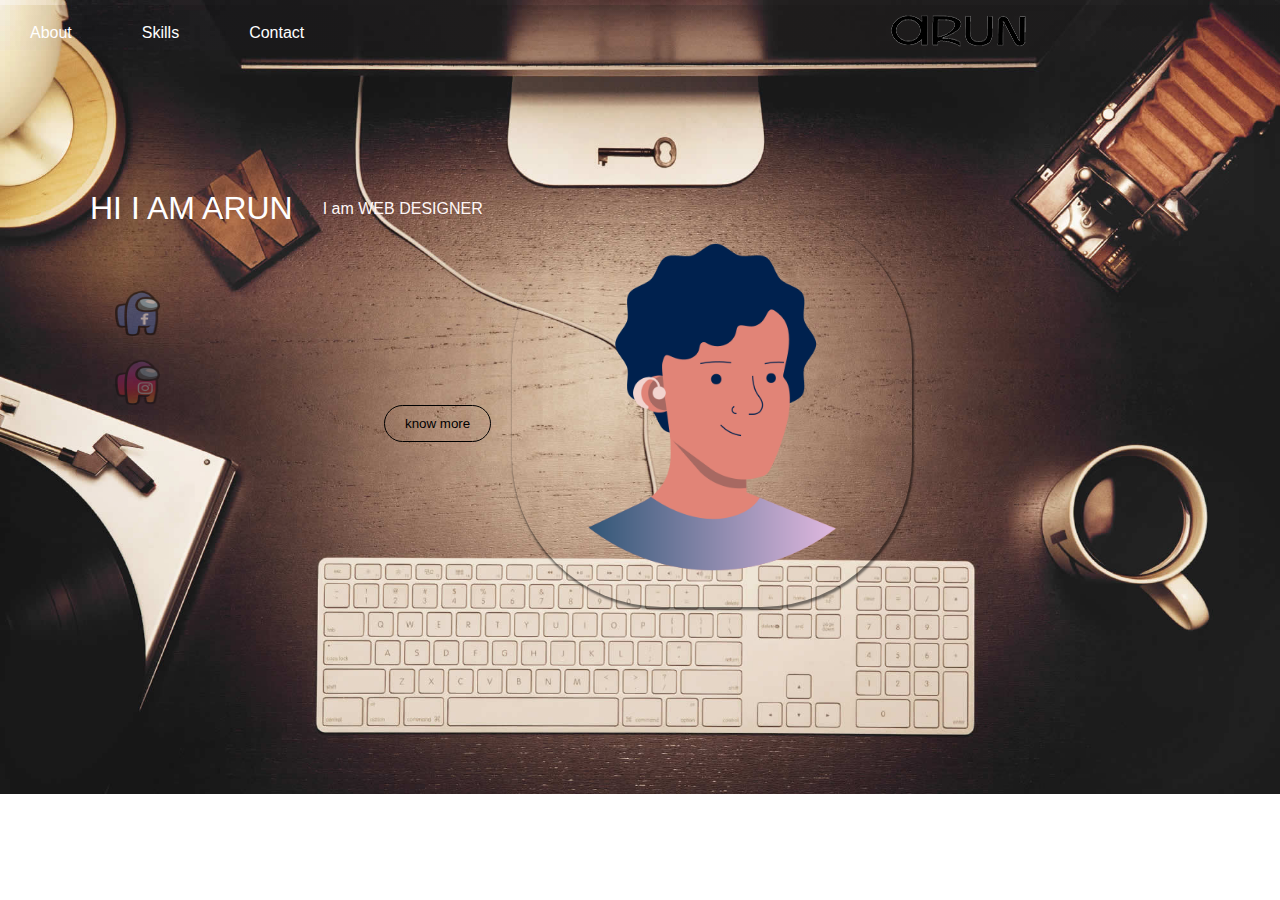
<file: index.html>
<!DOCTYPE html>
<html lang="en">
<head>
    <meta charset="UTF-8">
    <meta name="viewport" content="width=device-width, initial-scale=1.0">
    <link rel="stylesheet" href="style.css">
    <link rel="icon" href="./icons/me.jpg">
    <title>MY PAGE |</title>
</head>
<body>
    
    <div class="navbar">
        <div class="logo">
            <a href="index.html" ><img  src="./icons/arunlogo.jpg"></a>
        </div>   
            <div class="containers"> 
                <nav>
                         <ul id="h">
                             <li id="f"><a href="about.html">About</a></li>
                             <li id="s" ><a href="skills.html">Skills</a></li>
                             <li id="t" ><a href="contact.html">Contact</a></li>
                        </ul>    
                </nav> 
            </div>   
    </div>
    <div class="main-text">
        <h1>HI I AM ARUN</h1><p>I am WEB DESIGNER </p>
        <form action="./about.html" method="get">
                <button class="btn" type="submit" >know more</button>
        </form>
    </div>    
    <div class="imge">
        <a href="index.html" ><img src="./icons/me.jpg"></a>
    </div>    
    
    <div class="sub">    
           <a href="https://www.facebook.com/pollamreddy.arunmohan/" ><img src="./icons/amf.jpg"></a>
           
    </div>
    <div class="sun">
        <a href="https://www.instagram.com/iam_arun.p/"><img src="./icons/ami.jpg "></a>
        
    </div>   

        
        


    
</body>
</html>
</file>
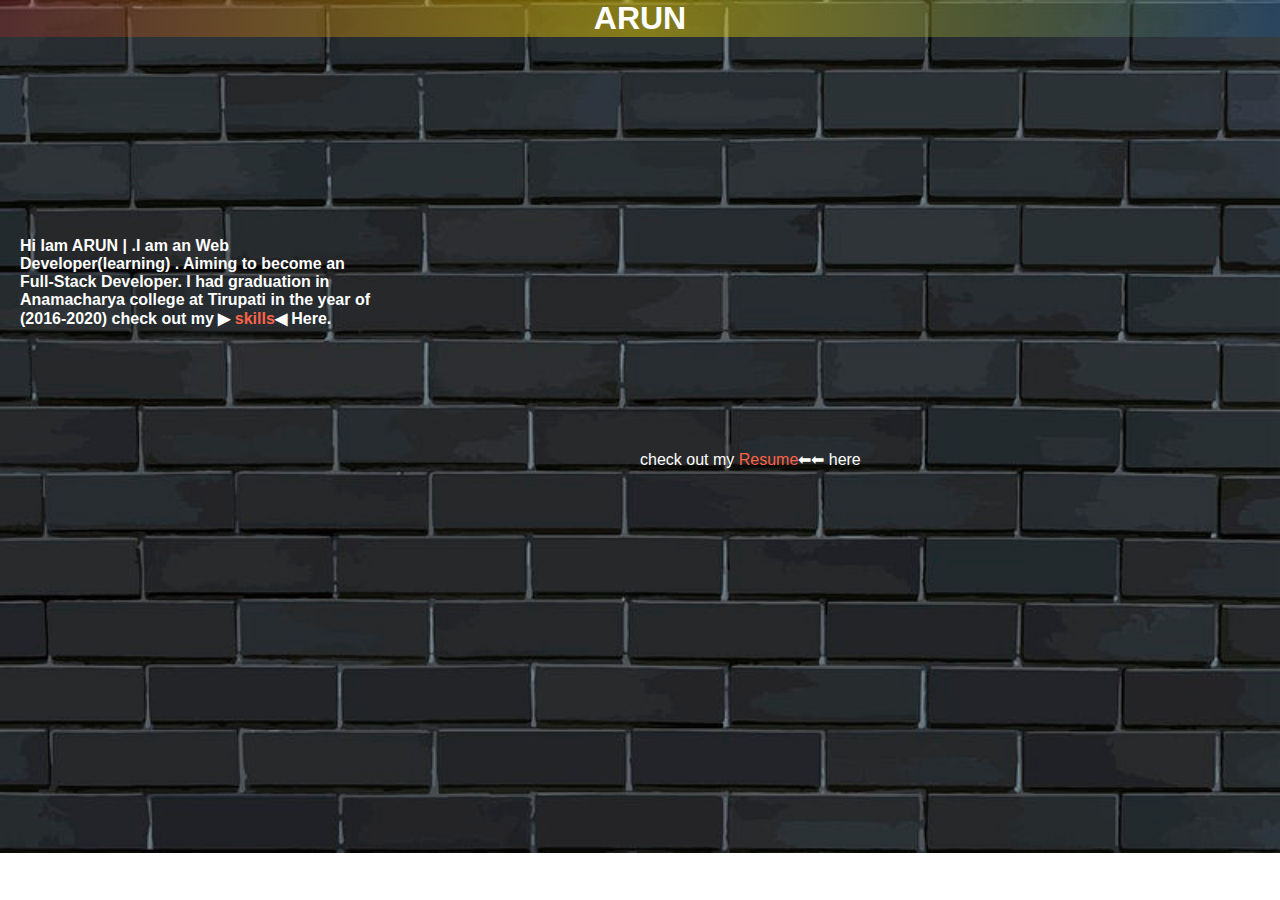
<file: about.html>
<!DOCTYPE html>
<html lang="en">
<head>
    <meta charset="UTF-8">
    <meta name="viewport" content="width=device-width, initial-scale=1.0">
    <link rel="icon" href="">
    <link rel="stylesheet" href="./ab.css">
    <title>About|</title>
</head>
<body>
    <div class="navbar">
        <a href="index.html"><h1>ARUN</h1></a>
    </div>
    <div class="body">
        <p>Hi Iam ARUN | .I am an Web Developer(learning) . Aiming to become an Full-Stack Developer. I had graduation in Anamacharya college  at Tirupati  in the year of (2016-2020) check out my ▶<a href="skills.html"> skills</a>◀ Here. </p>
    </div>
    <div class="res">
        <p> check out my <a href="./icons/resume.pdf.pdf">Resume</a>⬅⬅ here</p>
        </div>    
</body>
</html>
</file>
<file: contact.html>
<!DOCTYPE html>
<html lang="en">
<head>
    <meta charset="UTF-8">
    <meta name="viewport" content="width=device-width, initial-scale=1.0">
    <link rel="stylesheet" href="./co.css">
    <link rel="icon" href="./icons/mail.jpg">
    <title>Contact|</title>
</head>
<body>
    <div class="showcase-form card">
        <h2>REQUEST ON MAIL</h2>
        <form>
            <div class="form-control">
                <input type="text" name="name" autocomplete="off" required >
                <label for="name" class="label-name">
                  <span class="content-name">NAME</span>    
                </label>
            
            </div>
        
            <div class="form-control">
                <input type="age" name="age"  autocomplete="off" required>
                <label for="age" class="label-age">
                    <span class="content-age">AGE</span>    


                </label>
            
            </div>
            <div class="form-control">
                <input type="email" name="email" autocomplete="off" required>
                <label for="email" class="label-email">
                    <span class="content-email">EMAIL</span>    

                </label>
            
            </div>
                <input type="submit" value="send" class="btn btn-primary">


        </form>
</div>      
    
</body>
</html>
</file>
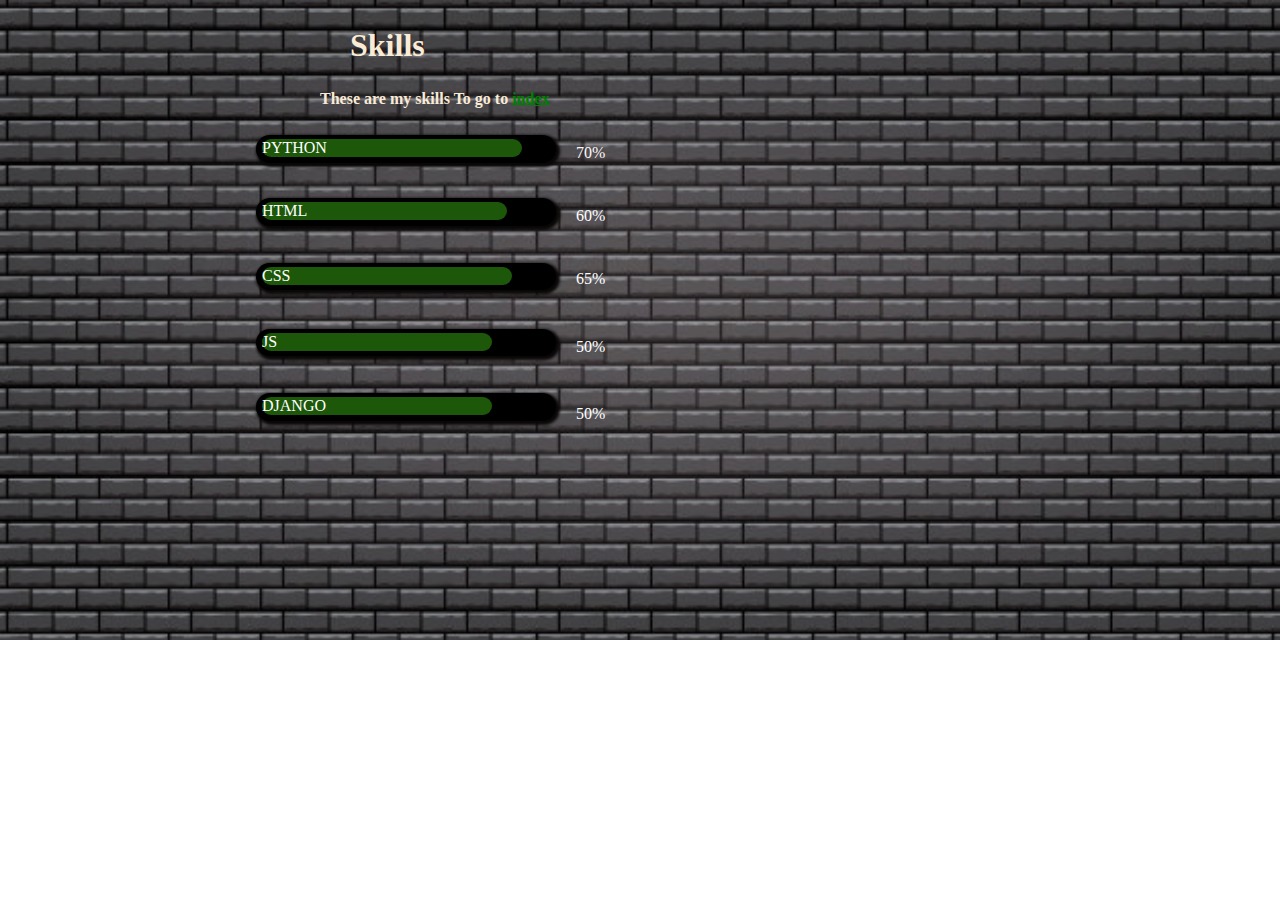
<file: skills.html>
<!DOCTYPE html>
<html lang="en">
<head>
    <meta charset="UTF-8">
    <meta name="viewport" content="width=device-width, initial-scale=1.0">
    <link rel="icon" href="">
    <link rel="stylesheet" href="./sk.css">
    <title>Skills|</title>
</head>
<body>
    <h1>Skills</h1>
    <p>These are my skills  To go to <a href="index.html">index</a>  </p>
    
    <div class="progress-bar" data-label="PYTHON"></div>
    <label class="p">70%</label><br>
    <div class="progress-bar1" data-label="HTML"></div>
    <label class="h">60%</label><br>
    <div class="progress-bar2" data-label="CSS"></div>
    <label class="c">65%</label><br>
    <div class="progress-bar3" data-label="JS"></div>
    <label class="j">50%</label><br>
    <div class="progress-bar4" data-label="DJANGO"></div>
    <label class="d">50%</label><br>


</body>
</html>
</file>
<file: style.css>
* {
  box-sizing: border-box;
  margin: 0;
  padding: 0;
}
body {
  font-family: georgia, sans-serif;
  font-weight: 300;
  background-image: url(./icons/bg1.jpg);
  background-repeat: no-repeat;
  background-size: cover;
  min-width: 800px;
  overflow-x: hidden;
}
a {
  text-decoration: none;
}
ul {
  list-style-type: none;
}
h1 {
  font-weight: 500;
}
/* navbar */
.navbar {
  background: linear-gradient(
    to left,
    rgba(86, 44, 105, 0.01),
    rgba(255, 9, 9, 0.01),
    rgba(10, 5, 255, 0.01)
  );
  display: flex;
  flex-direction: row-reverse;
  height: 50px;
  overflow: hidden;
  min-width: 800px;
  max-width: 20000px;
}
.navbar .logo img {
  border-radius: 20px, black;
  border-image: space;
  float: left;
}
.logo {
  border-color: brown;
  border-radius: 20px;
  opacity: 1;
  image-rendering: auto;
  height: 10%;
  width: 10%;
  position: relative;
  left: -11%;
  top: -60%;
  min-width: fit-content;
  max-width: fit-content;
}
.logo:focus {
  outline: none;
  cursor: pointer;
}

#h {
  display: flex;
  align-items: center;
  position: absolute;
  left: 30px;
  gap: 70px;
  height: 65px;
}

#f a {
  color: rgb(255, 255, 255);
  height: fit-content;
}
#f a:hover {
  color: rgb(229, 255, 0);
}

#s a {
  color: rgb(255, 255, 255);
  height: fit-content;
}
#s a:hover {
  color: rgb(0, 255, 0);
  border: none;
}

#t a {
  color: rgb(255, 255, 255);
  height: fit-content;
}
#t a:hover {
  color: rgb(0, 247, 255);
}
/* body of page*/
.main-text h1 {
  color: rgb(255, 255, 255);
  font-family: "Gill Sans", "Gill Sans MT", Calibri, "Trebuchet MS", sans-serif;
  position: relative;
  top: 80px;
  left: 30px;
  margin: 60px;
}
.main-text p {
  color: rgb(255, 247, 247);
  font-family: "Gill Sans", "Gill Sans MT", Calibri, "Trebuchet MS", sans-serif;
  position: relative;
  top: 150px;
}
.main-text {
  display: flex;
}

/* images */

.sub {
  display: flex;
  position: relative;
  left: 9%;
  top: -320px;
  bottom: 50%;
}

.sub img {
  height: 45px;
  width: 45px;
  opacity: 1;
}
.sub a {
  opacity: 0.5;
}
.sub a:hover {
  opacity: 1;
  transition: 0.5s ease-in;
}
.sub img :hover {
  opacity: 1;
}
.sun {
  display: flex;
  position: relative;
  left: 9%;
  top: -300px;
  bottom: 50%;
}
.sun img {
  height: 45px;
  width: 45px;
}
.sun a {
  opacity: 0.3;
}
.sun a:hover {
  opacity: 1;
  transition: 0.5s ease-in;
}
.sun img:hover {
  border-radius: 5px;
}
.imge img {
  height: 400px;
  width: 400px;
  position: relative;
  left: 40%;

  border-radius: 150px;
  box-shadow: 1px 2px 2px 1px rgba(0, 0, 0, 0.5);
}

/* button style */
.btn {
  display: inline-block;
  padding: 10px 20px;
  background: rgba(248, 8, 8, 0);
  border: 1px solid black;
  border-radius: 50px;
  transition: 0.5s;
  position: absolute;
  top: 45%;
  left: 30%;
  color: black;
}
.btn:focus {
  outline: none;
}
.btn a {
  color: black;
}

.btn:hover {
  color: azure;
  border: 1px solid white;
  transform: scale(1.2);
}
.btn a:hover {
  color: white;
}
</file>
<file: ab.css>
* {
  box-sizing: border-box;
  margin: 0;
  padding: 0;
}
body {
  background: url(./ab.jpg);
  background-repeat: no-repeat;
  background-size: cover;
  overflow-x: hidden;
  font-family: Verdana, Geneva, Tahoma, sans-serif;
}
a {
  text-decoration: none;
}
.navbar {
  display: flex;
  justify-content: center;
  background: linear-gradient(
    to right,
    rgba(241, 24, 24, 0.2),
    rgb(225, 200, 0, 0.5),
    rgb(0, 100, 200, 0.2)
  );
  border-color: rgb(24, 77, 77);
}
.navbar a {
  color: white;
}
.body {
  color: white;
  font-weight: 700;
  background-color: rgba(0, 0, 0, 0);
  height: 400px;
  width: 400px;
  padding: 200px 20px 30px 20px;
}
.body a {
  color: tomato;
}
.body a:hover {
  color: rgb(102, 255, 71);
}

.res p {
  position: absolute;
  top: 50%;
  left: 50%;
  color: white;
}
.res a {
  color: tomato;
}
.res a:hover {
  color: rgb(102, 255, 71);
}
</file>
<file: co.css>
* {
  box-sizing: border-box;
  margin: 0;
  padding: 0;
}
body {
  font-family: georgia, sans-serif;
  font-weight: 300;
  background-color: steelblue;
}

.showcase-form h2 {
  color: rgb(255, 255, 255);
}
.showcase-form .form-control {
  margin: 20px 0;
  font-size: 15px;
  font-family: inherit;
  color: rgb(255, 255, 255);
}

.showcase-form input[type="text"],
.showcase-form input[type="email"],
.showcase-form input[type="age"] {
  border: 0;
  /* border:none; */
  /* border-bottom: 3px solid #050505; */
  width: 100%;
  padding: 3px;
  font-size: 18px;
  color: rgb(197, 15, 15);
}
.showcase-form input:focus {
  outline: none;
}
.showcase-form input[type="text"],
.showcase-form input[type="age"],
.showcase-form input[type="email"] {
  padding: 2px;
  position: relative;
  border: hidden;
  border-bottom: 3px solid #0a0a0a;
  background-color: inherit;
  color: rgb(0, 0, 0);
}
.showcase-form label {
  padding-right: 15px;
  padding-left: -70px;
  color: rgb(0, 0, 0);
}

.showcase-form h2 {
  color: rgb(71, 5, 5);
}
.card {
  background-color: transparent;
  border-radius: 10px;
  padding-left: 10px;
  color: rgb(17, 3, 3);
  box-shadow: 5px 2px 2px 3px rgba(136, 28, 28, 0.719);
  margin: 10px;
  position: relative;
  left: 35%;
  top: 100px;
  padding: 10px;
  height: 350px;
  width: 300px;
  z-index: 2px;
  justify-self: flex-end;
}
.card h1 {
  font-size: 25px;
}

.btn {
  display: inline-block;
  padding: 10px 20px;
  background: rgba(248, 8, 8, 0.664);
  border: none;
  border-radius: 50px;
}
.btn {
  outline: none;
}
.btn:hover {
  background: rgb(47, 175, 8);
  color: rgb(2, 2, 2);
  transform: scale(1.1);
}
</file>
<file: sk.css>
* {
  box-sizing: border-box;
  margin: 0;
  padding: 0;
}
*::before,
*::after {
  box-sizing: border-box;
}
body {
  background: url(./icons/sb.jpg);
  background-repeat: no-repeat;
  background-size: cover;
  overflow-x: hidden;
}
h1 {
  color: antiquewhite;
  font-weight: 700;
  position: absolute;
  top: 3%;
  left: 350px;
}
p {
  color: antiquewhite;
  font-weight: 700;
  position: absolute;
  top: 10%;
  left: 320px;
}
a {
  color: green;
}
a:hover {
  color: rgb(18, 121, 211);
}
.progress-bar {
  background: rgb(0, 0, 0);
  width: 300px;
  height: 0.73cm;
  box-shadow: 2px 2px 3px 2px rgb(10, 7, 7);
  border-radius: 20px;
  position: absolute;
  left: 20%;
  top: 15%;
  overflow: hidden;
}
.progress-bar::before {
  content: attr(data-label);
  display: flex;
  color: white;
  position: relative;
  top: 15%;
  left: 2%;
  background: rgb(28, 87, 10);
  border-radius: 20px;
  width: 260px;
  min-width: 5px;
  max-width: 300px;
  animation: move 3s linear 0s 1 normal;
}
@keyframes move {
  0% {
    background: red;
    width: 45px;
  }
  50% {
    background: yellow;
    width: 100px;
  }
  100% {
    background: green;
    width: 240px;
  }
}
.p {
  color: rgb(255, 247, 247);
  position: absolute;
  top: 16%;
  left: 45%;
}
.progress-bar1 {
  background: rgb(0, 0, 0);
  width: 300px;
  height: 0.73cm;
  box-shadow: 2px 2px 3px 2px rgb(10, 7, 7);
  border-radius: 20px;
  position: absolute;
  left: 20%;
  top: 22%;
  overflow: hidden;
}
.progress-bar1::before {
  content: attr(data-label);
  display: flex;
  color: white;
  position: relative;
  top: 15%;
  left: 2%;
  background: rgb(28, 87, 10);
  border-radius: 20px;
  width: 245px;
  min-width: 5px;
  max-width: 300px;
  animation: move 3s linear 0s 1 normal;
}
@keyframes move {
  0% {
    background: red;
    width: 45px;
  }
  50% {
    background: yellow;
    width: 100px;
  }
  100% {
    background: green;
    width: 240px;
  }
}
.h {
  color: rgb(255, 255, 255);
  position: absolute;
  top: 23%;
  left: 45%;
}
.progress-bar2 {
  background: rgb(0, 0, 0);
  width: 300px;
  height: 0.73cm;
  box-shadow: 2px 2px 3px 2px rgb(10, 7, 7);
  border-radius: 20px;
  position: absolute;
  left: 20%;
  top: 29.2%;
  overflow: hidden;
}
.progress-bar2::before {
  content: attr(data-label);
  display: flex;
  color: white;
  position: relative;
  top: 15%;
  left: 2%;
  background: rgb(28, 87, 10);
  border-radius: 20px;
  width: 250px;
  min-width: 5px;
  max-width: 300px;
  animation: move 3s linear 0s 1 normal;
}
@keyframes move {
  0% {
    background: red;
    width: 45px;
  }
  50% {
    background: yellow;
    width: 100px;
  }
  100% {
    background: green;
    width: 240px;
  }
}
.c {
  color: rgb(255, 255, 255);
  position: absolute;
  top: 30%;
  left: 45%;
}
.progress-bar3 {
  background: rgb(0, 0, 0);
  width: 300px;
  height: 0.73cm;
  box-shadow: 2px 2px 3px 2px rgb(10, 7, 7);
  border-radius: 20px;
  position: absolute;
  left: 20%;
  top: 36.5%;
  overflow: hidden;
}
.progress-bar3::before {
  content: attr(data-label);
  display: flex;
  color: white;
  position: relative;
  top: 15%;
  left: 2%;
  background: rgb(28, 87, 10);
  border-radius: 20px;
  width: 230px;
  min-width: 5px;
  max-width: 300px;
  animation: move 3s linear 0s 1 normal;
}
@keyframes move {
  0% {
    background: red;
    width: 45px;
  }
  50% {
    background: yellow;
    width: 100px;
  }
  100% {
    background: green;
    width: 240px;
  }
}
.j {
  color: rgb(255, 255, 255);
  position: absolute;
  top: 37.5%;
  left: 45%;
}
.progress-bar4 {
  background: rgb(0, 0, 0);
  width: 300px;
  height: 0.73cm;
  box-shadow: 2px 2px 3px 2px rgb(10, 7, 7);
  border-radius: 20px;
  position: absolute;
  left: 20%;
  top: 43.7%;
  overflow: hidden;
}
.progress-bar4::before {
  content: attr(data-label);
  display: flex;
  color: white;
  position: relative;
  top: 15%;
  left: 2%;
  background: rgb(28, 87, 10);
  border-radius: 20px;
  width: 230px;
  min-width: 5px;
  max-width: 300px;
  animation: move 3s linear 0s 1 normal;
}
@keyframes move {
  0% {
    background: red;
    width: 45px;
  }
  50% {
    background: yellow;
    width: 100px;
  }
  100% {
    background: green;
    width: 240px;
  }
}
.d {
  color: rgb(255, 255, 255);
  position: absolute;
  top: 45%;
  left: 45%;
}
</file>
